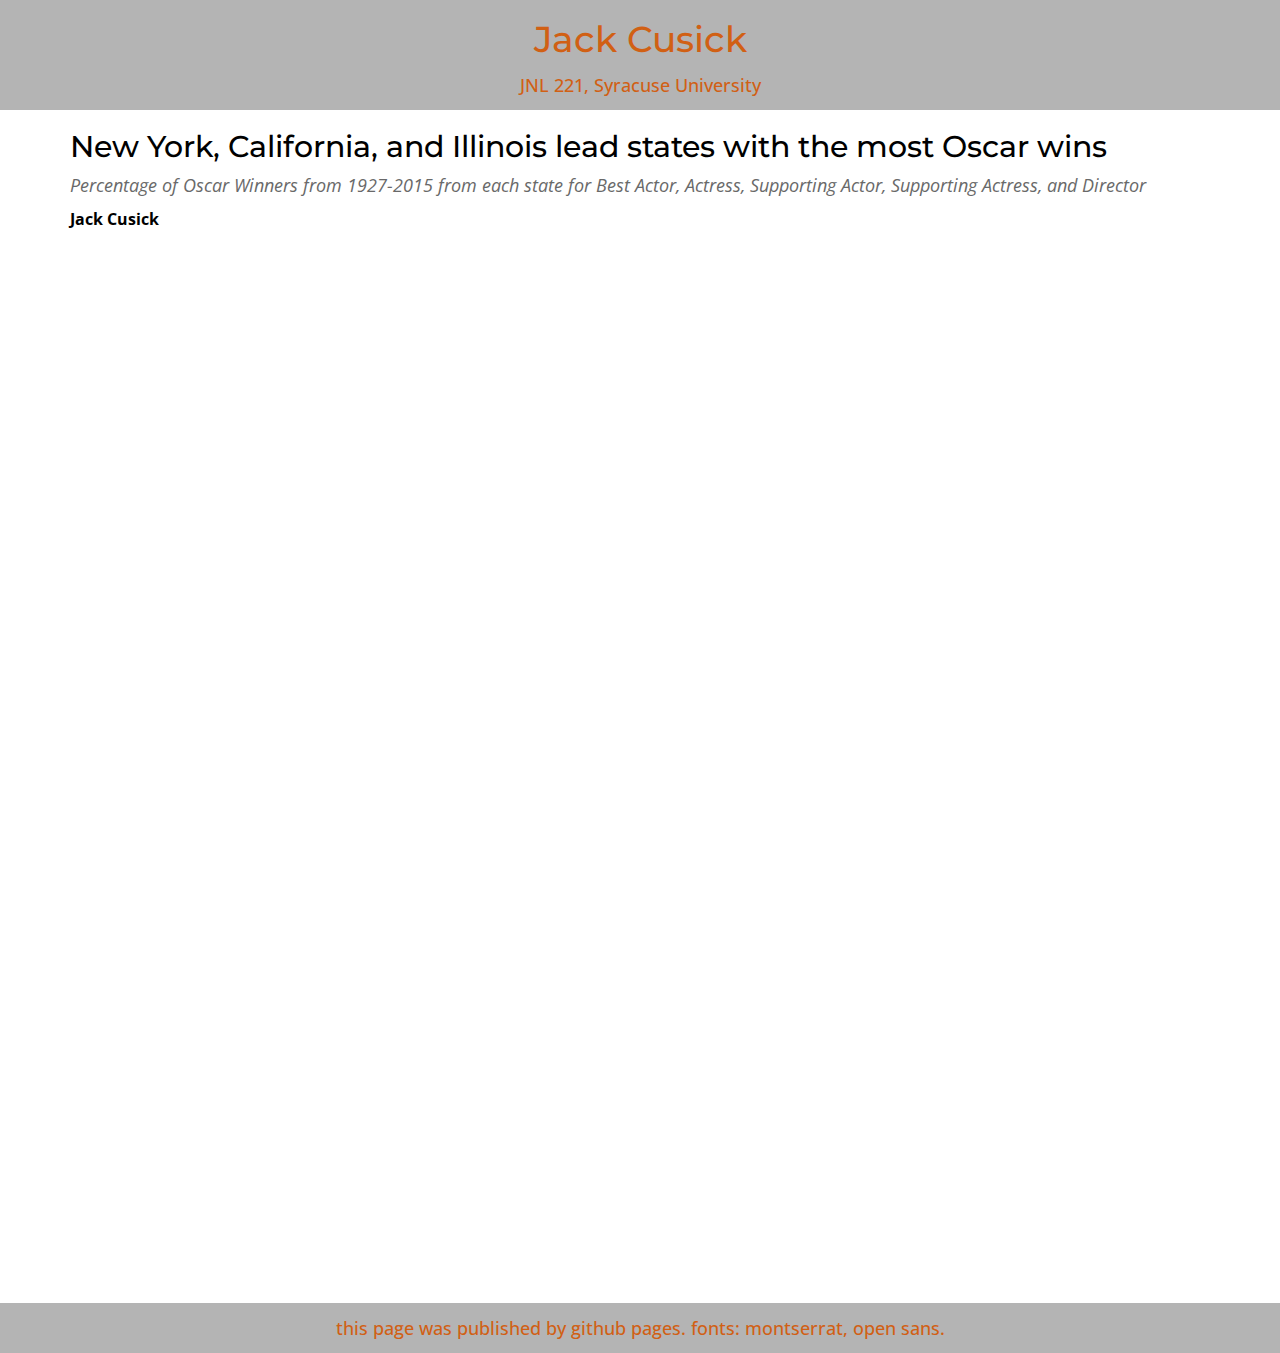
<file: index.html>
<!-- This is an html page for Prof. Husain's JNL221.
This page will be used at times for explaining homework instructions
or displaying student work. -->   

<!DOCTYPE html>
<html>
<head>
	<meta charset="utf-8">
	<title>Foundations Of Data And Digital Journalism</title>
	<link href='https://fonts.googleapis.com/css?family=Open+Sans:300italic,400italic,600italic,400,300,600,700&subset=latin,latin-ext' rel='stylesheet' type='text/css'>
	<link href='https://fonts.googleapis.com/css?family=Montserrat:400,700' rel='stylesheet' type='text/css'>
	<link href="https://netdna.bootstrapcdn.com/bootstrap/3.0.3/css/bootstrap.min.css" rel="stylesheet">
	<link type="text/css" rel="stylesheet" href="../index.css" />
</head>

<!-- DO NOT EDIT ANYTHING IN THE HEAD TAG ^ -->

<body>
	
	<!-- Intro row -->
	<div id="intro" class="col-sm-12">
		<h1> <!-- /// EDITABLE ONE /// --> Jack Cusick</h1>
		<h4> <!-- /// EDITABLE TWO /// --> JNL 221, Syracuse University</h4>
	</div>

	<div class="container content">
		<!-- /// EDITABLE FOUR /// -->
		<h2>New York, California, and Illinois lead states with the most Oscar wins</h2>
		<p class="subhed">Percentage of Oscar Winners from 1927-2015 from each state for Best Actor, Actress, Supporting Actor, Supporting Actress, and Director</p>
		<p class="byline">Jack Cusick</p>

		<iframe title="New York, California, and Illinois lead states with the most Oscar wins" aria-label="Bar Chart" id="datawrapper-chart-Iy9f2" src="https://datawrapper.dwcdn.net/Iy9f2/2/" scrolling="no" frameborder="0" style="border: none;" width="600" height="997" data-external="1"></iframe><script type="text/javascript">!function(){"use strict";window.addEventListener("message",(function(e){if(void 0!==e.data["datawrapper-height"]){var t=document.querySelectorAll("iframe");for(var a in e.data["datawrapper-height"])for(var r=0;r<t.length;r++){if(t[r].contentWindow===e.source)t[r].style.height=e.data["datawrapper-height"][a]+"px"}}}))}();</script>

	</div>


  	<!-- About Row -->
	<div class="row">
		<div id="end" class="col-sm-12">
			<h4> <!-- /// EDITABLE THREE /// --> this page was published by github pages. fonts: montserrat, open sans.</h4>
		</div>
	</div>

</body>
</html>
</file>
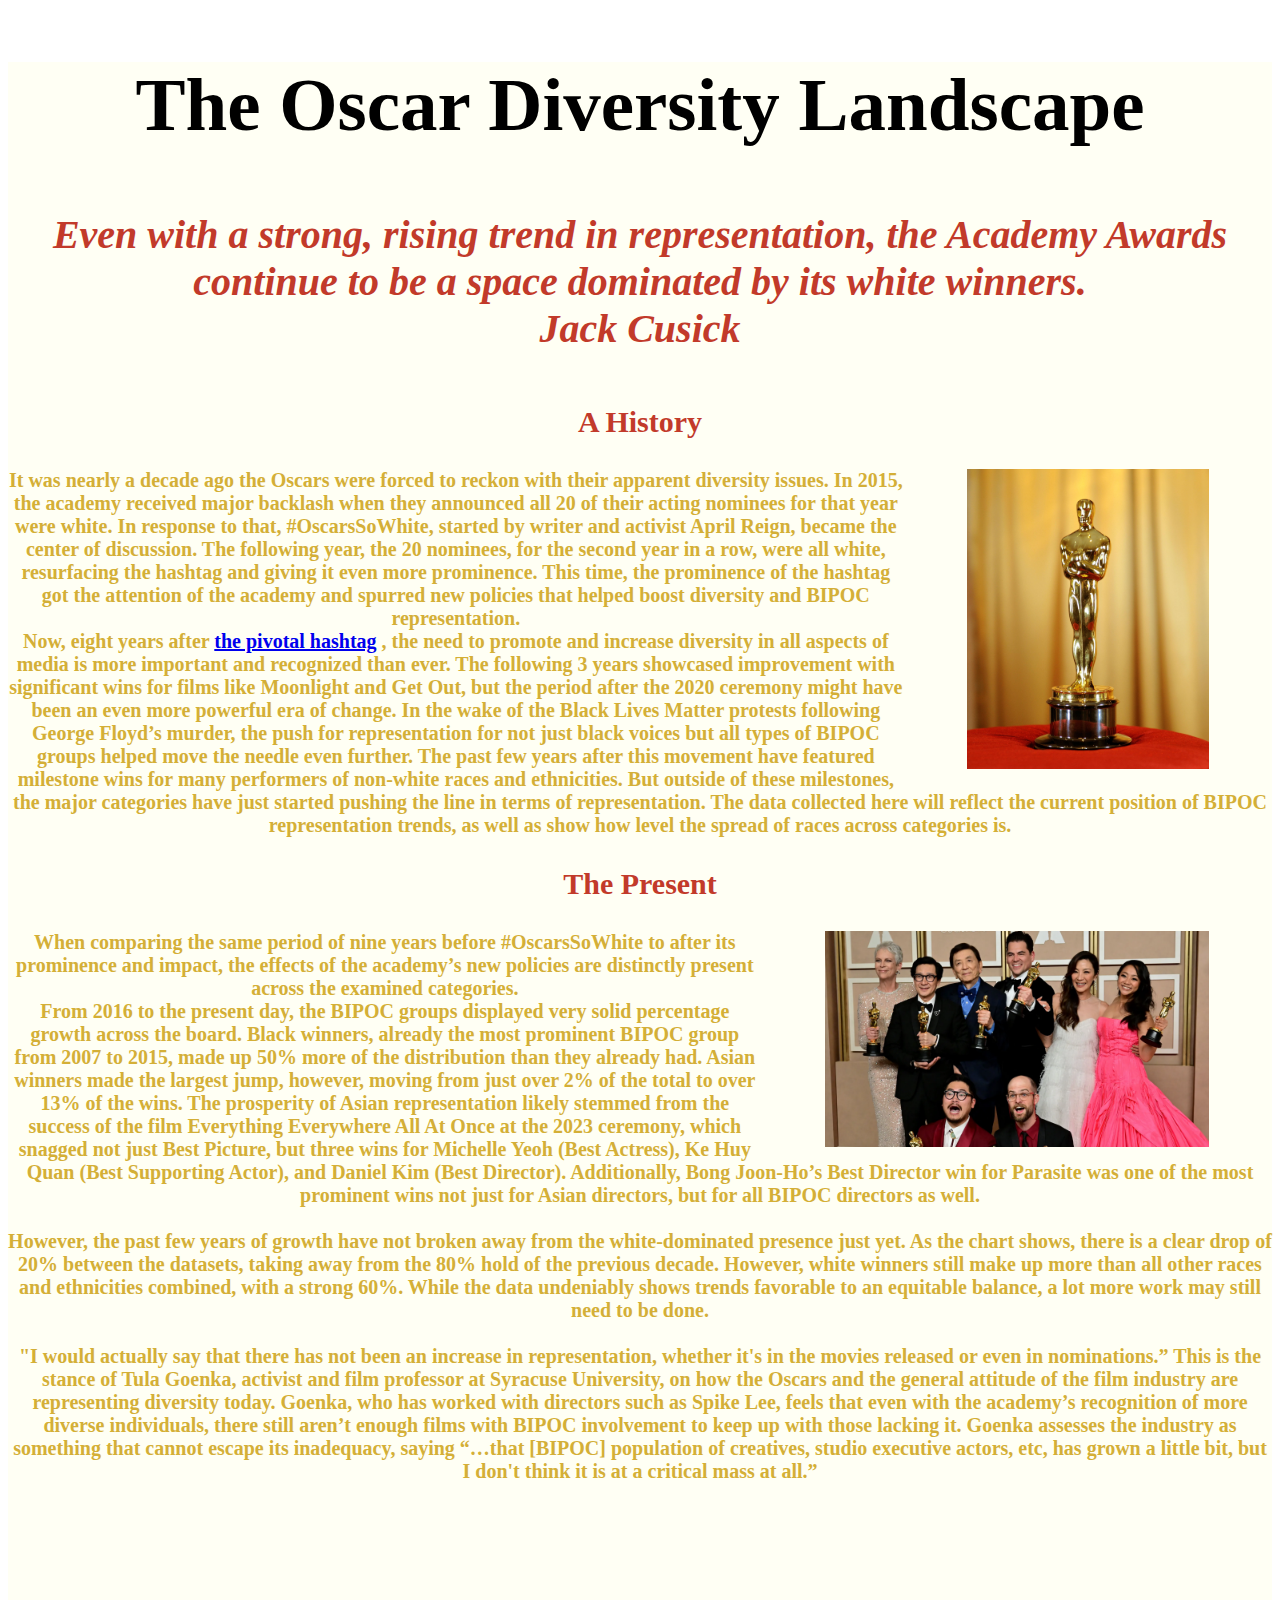
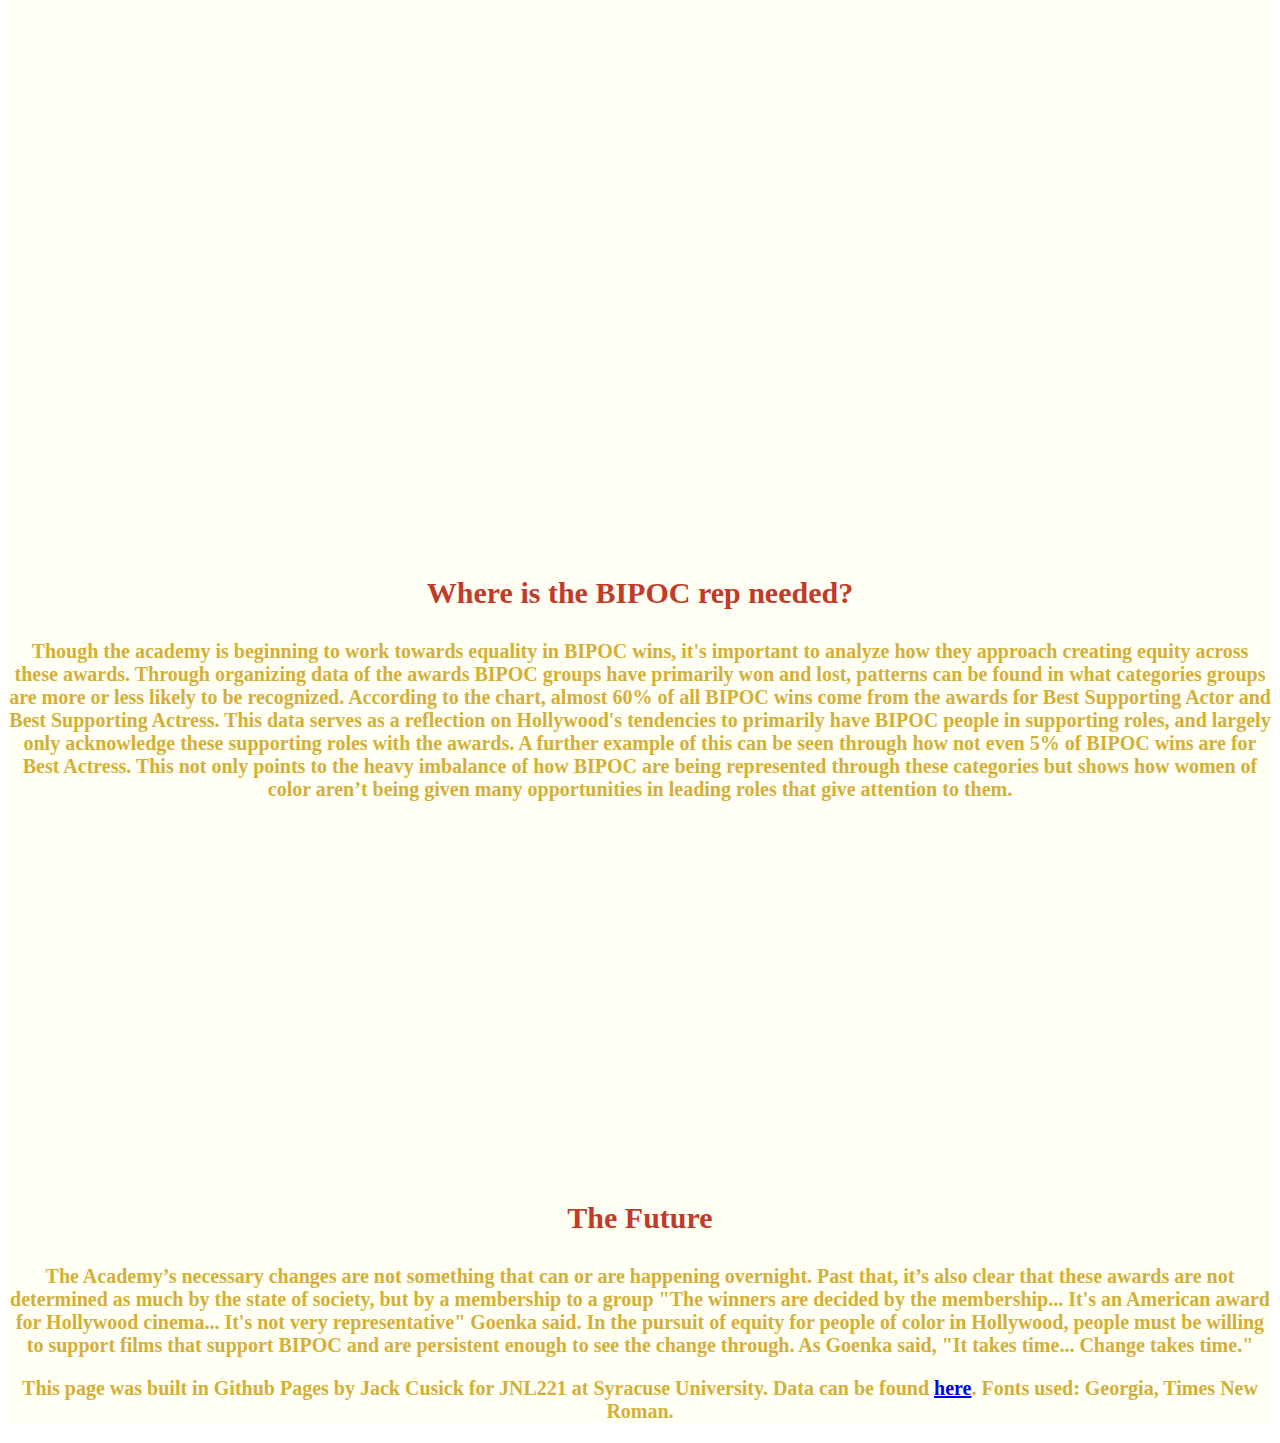
<file: final.html>
<!DOCTYPE html>
<html lang="en">
	<head>
		<title>Final project template: HTML</title>
		<!-- Required meta tags -->
		<meta charset="utf-8">
		<meta name="viewport" content="width=device-width, initial-scale=1">
		<link rel="stylesheet" href="final.css">
		<link rel="preconnect" href="https://fonts.googleapis.com">
		<link rel="preconnect" href="https://fonts.gstatic.com" crossorigin>
		<link href="https://fonts.googleapis.com/css2?family=Jersey+20&display=swap" rel="stylesheet">
	</head>
		
	<body>
		<section class="header">
		<section> 
			<h2> The Oscar Diversity Landscape </h2>
			<h4> Even with a strong, rising trend in representation, the Academy Awards continue to be a space dominated by its white winners. <br>Jack Cusick </h4>
		</section>
		<section>
			<h3>A History</h3>
			<img src="Oscar.png" alt="A photo of an Oscar statue" height= 300px width=242px>
			<p>It was nearly a decade ago the Oscars were forced to reckon with their apparent diversity issues. In 2015, the academy received major backlash when they announced all 20 of their acting nominees for that year were white. In response to that, #OscarsSoWhite, started by writer and activist April Reign, became the center of discussion. The following year, the 20 nominees, for the second year in a row, were all white, resurfacing the hashtag and giving it even more prominence. This time, the prominence of the hashtag got the attention of the academy and spurred new policies that helped boost diversity and BIPOC representation.

<br> Now, eight years after <a href="https://www.nytimes.com/2020/02/06/movies/oscarssowhite-history.html" target="blank">the pivotal hashtag</a>
, the need to promote and increase diversity in all aspects of media is more important and recognized than ever. The following 3 years showcased improvement with significant wins for films like Moonlight and Get Out, but the period after the 2020 ceremony might have been an even more powerful era of change. In the wake of the Black Lives Matter protests following George Floyd’s murder, the push for representation for not just black voices but all types of BIPOC groups helped move the needle even further. The past few years after this movement have featured milestone wins for many performers of non-white races and ethnicities. But outside of these milestones, the major categories have just started pushing the line in terms of representation. The data collected here will reflect the current position of BIPOC representation trends, as well as show how level the spread of races across categories is. <br> </p>
		</section>
		<section>
			<h3>The Present</h3>
			<img src="EEAAO.png" alt="The cast and directors of Everything Everywhere All At Once at the oscars" height= 216px width=384px>
			<p>When comparing the same period of nine years before #OscarsSoWhite to after its prominence and impact, the effects of the academy’s new policies are distinctly present across the examined categories.
<br>From 2016 to the present day, the BIPOC groups displayed very solid percentage growth across the board. Black winners, already the most prominent BIPOC group from 2007 to 2015, made up 50% more of the distribution than they already had. Asian winners made the largest jump, however, moving from just over 2% of the total to over 13% of the wins. The prosperity of Asian representation likely stemmed from the success of the film Everything Everywhere All At Once at the 2023 ceremony, which snagged not just Best Picture, but three wins for Michelle Yeoh (Best Actress), Ke Huy Quan (Best Supporting Actor), and Daniel Kim (Best Director). Additionally, Bong Joon-Ho’s Best Director win for Parasite was one of the most prominent wins not just for Asian directors, but for all BIPOC directors as well. <br>
<br> However, the past few years of growth have not broken away from the white-dominated presence just yet. As the chart shows, there is a clear drop of 20% between the datasets, taking away from the 80% hold of the previous decade. However, white winners still make up more than all other races and ethnicities combined, with a strong 60%. While the data undeniably shows trends favorable to an equitable balance, a lot more work may still need to be done.<br>
<br>"I would actually say that there has not been an increase in representation, whether it's in the movies released or even in nominations.” This is the stance of Tula Goenka, activist and film professor at Syracuse University, on how the Oscars and the general attitude of the film industry are representing diversity today. Goenka, who has worked with directors such as Spike Lee, feels that even with the academy’s recognition of more diverse individuals, there still aren’t enough films with BIPOC involvement to keep up with those lacking it. Goenka assesses the industry as something that cannot escape its inadequacy, saying  “…that [BIPOC] population of creatives, studio executive actors, etc, has grown a little bit, but I don't think it is at a critical mass at all.”<br>
</p>
			<iframe title="Best Supporting Actress has the highest percentage of BIPOC winners" aria-label="Grouped Columns" id="datawrapper-chart-T8c4F" src="https://datawrapper.dwcdn.net/T8c4F/1/" scrolling="no" frameborder="0" style="border: none;" width="716" height="631" data-external="1"></iframe>
		</section>
		<section>
			<h3>Where is the BIPOC rep needed?</h3>
			<p>Though the academy is beginning to work towards equality in BIPOC wins, it's important to analyze how they approach creating equity across these awards. Through organizing data of the awards BIPOC groups have primarily won and lost, patterns can be found in what categories groups are more or less likely to be recognized. According to the chart, almost 60% of all BIPOC wins come from the awards for Best Supporting Actor and Best Supporting Actress. This data serves as a reflection on Hollywood's tendencies to primarily have BIPOC people in supporting roles, and largely only acknowledge these supporting roles with the awards. A further example of this can be seen through how not even 5% of BIPOC wins are for Best Actress. This not only points to the heavy imbalance of how BIPOC are being represented through these categories but shows how women of color aren’t being given many opportunities in leading roles that give attention to them. </p>
		</section>
		<section>
			
			<!-- Add responsive Datawrapper element below this comment. -->
			<iframe title="BIPOC still make up less than half of &quot;major&quot; Oscar wins " aria-label="Bullet Bars" id="datawrapper-chart-MCpc1" src="https://datawrapper.dwcdn.net/MCpc1/1/" scrolling="no" frameborder="0" style="border: none;" width="596" height="338" data-external="1"></iframe>

		</section>
		<section>
			<h3>The Future</h3>
			<p>The Academy’s necessary changes are not something that can or are happening overnight. Past that, it’s also clear that these awards are not determined as much by the state of society, but by a membership to a group "The winners are decided by the membership... It's an American award for Hollywood cinema... It's not very representative" Goenka said. In the pursuit of equity for people of color in Hollywood, people must be willing to support films that support BIPOC and are persistent enough to see the change through. As Goenka said, "It takes time... Change takes time."</p>
		</section>
		<div class="footer">
			<p>This page was built in Github Pages by Jack Cusick for JNL221 at Syracuse University. Data can be found <a href="https://docs.google.com/spreadsheets/d/1cnj_zfwz7s52TlnOadXNk6Tx9zWSVZaAJw3XHqpy7M4/edit#gid=502361681" target="blank">here</a>. Fonts used: Georgia, Times New Roman.</p>
		</div>
	</body>
</html>
</file>
<file: index.css>
h6 {
	font-style: italic;
	background-color: #cccccc;
}

h1 {    
	font-family: 'Montserrat', serif;
}
h2 {
	font-family: 'Montserrat', serif;
	color: black;
}
h3 {
	font-family: 'Montserrat', serif;
	/*font-weight: bold;*/
	color: black;
}
h4 {
	font-family: 'Open Sans', serif;
	line-height: 30px;
}
p.subhed {
	color: #696969;
   	font-style: italic;
   	font-size: 18px;
   	font-family: 'Open Sans', serif;
}
p.byline {
	color: black;
	font-weight: bold;
	font-family: 'Open Sans', serif;
	font-size: 16px;
	margin-bottom: 30px;
}
p {
	color: #696969;
	font-size: 16px;
	font-family: 'Open Sans', serif;
}
#intro {
	background-color: #b4b4b4;
	color: #D16014;
	text-align: center;
	margin-bottom: 20px;
}
.content {
	background-color: white;
	border-top: 2px solid black;
	margin-bottom: 40px;
	color: #D16014;
}
#end {
	background-color: #b4b4b4;
	color: #D16014;
	text-align:	center;
	/*margin-bottom: 50px;*/
}
</file>
<file: final.css>
p {
    font-family: 'Times New Roman', serif;
    font-size: 20px;
    color: #d4af37
}

.jersey-20-regular p {
  font-family: "Jersey 20", sans-serif;
  font-weight: 400;
  font-style: normal;
}
 }
.footer p {
    font-family: "Times New Roman", serif;
    background-color: #d4af37; /* Original color */
    text-align: center;
    font-size: 20px;
    margin-bottom: 0;
}
.header {
	height: auto;
	font-weight: bold;
	font-size: 50px;
	text-align: center;
	font-family: 'Georgia', serif;
	background-color: #fffff4;

	
}
img {
	float: right;
	margin-right: 5%;
	margin-left: 5%;
}
h4 {
	font-style: italic;
	font-size: 40px;
	font-family: 'Georgia', serif;
	color: #c23a2a;
}
h3 {
	font-size: 30px;
	color: #c23a2a;
}


@media only screen and (max-width: 767px) {
    .footer p {
        background-color: #FF0000;
    }
    
    .list {
        border: solid darkgray 2px;
        float: right;
        min-width: 90%;
        margin-left: 10px;
        margin-bottom: 30px;
        margin-top: 30px;
    }
    
    img {
        float: none;
    }
    
    iframe {
        min-width: 90%;
        margin-right: 10px;
    }
}
</file>
